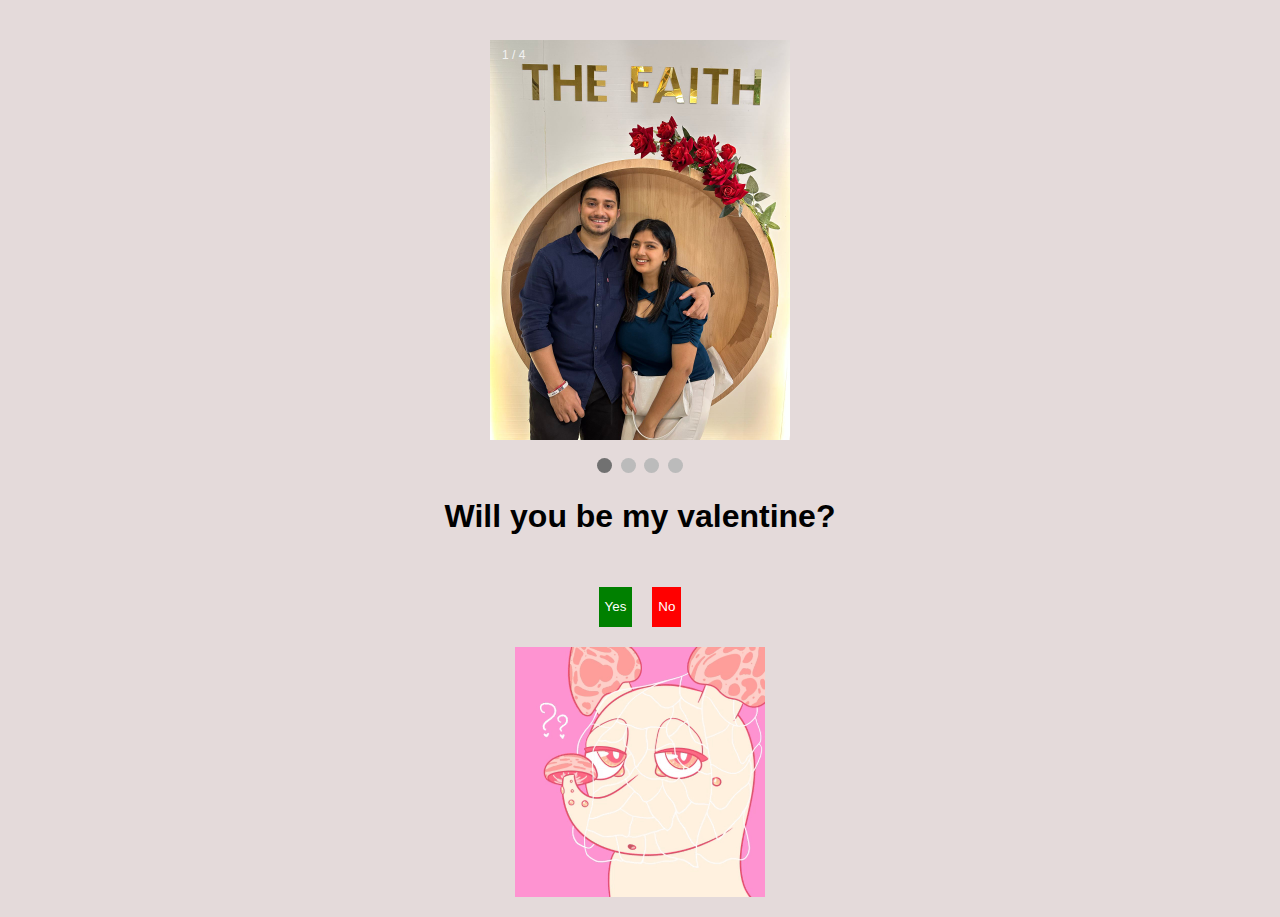
<file: index1.html>
<!DOCTYPE html>
<html lang="en">
  <head>
    <meta charset="UTF-8" />
    <meta name="viewport" content="width=device-width, initial-scale=1.0" />
    <title>Import Question</title>
    <link rel="stylesheet" href="./public/css/style.css" />
  </head>
  <body>
    <div class="container">
    
      <div class="slides">
      <div class="slideshow-container">

        <div class="mySlides fade">
          <div class="numbertext">1 / 4</div>
          <img src="image.jpeg" style="width:100%">
        </div>
        
        <div class="mySlides fade">
          <div class="numbertext">2 / 4</div>
          <img src="image1.jpeg" style="width:100%">
        </div>
        
        <div class="mySlides fade">
          <div class="numbertext">3 / 4</div>
          <img src="image2.jpeg" style="width:100%">
        </div>

        <div class="mySlides fade">
          <div class="numbertext">4 / 4</div>
          <img src="image3.jpeg" style="width:100%">
        </div>
        
        
        </div>
      
        <br>
        
        <div style="text-align:center">
          <span class="dot" onclick="currentSlide(1)"></span> 
          <span class="dot" onclick="currentSlide(2)"></span> 
          <span class="dot" onclick="currentSlide(3)"></span> 
          <span class="dot" onclick="currentSlide(4)"></span> 
        </div>
      </div>
      <h1 id="question-heading">Will you be my valentine?</h1>
      <div class="buttons">
        <button id="yes-button"><p>Yes</p></button>
        <button id="no-button"><p>No</p></button>
      </div>
      <div class="message">
        <h2 id="success-message">Yepppie, see you sooonnn :3</h2>
       </div>
          <div class="banner-gif">
        <img id="banner" src="./public/images/mid.gif" alt="banner" />
      </div>
      </div>
    </div>
    <script src="./public/js/script.js"></script>
  </body>
</html>
</file>
<file: public/css/style.css>
body {
    background-color: rgb(228, 218, 218);
    font-family: Arial, sans-serif;
    margin: 0;
    padding: 0;
    display: flex;
    justify-content: center;
    align-items: center;
    flex-direction: column;
}

#heartspan{align-content: center;text-align: center;margin: 20px;}
* {box-sizing: border-box}
body {font-family: Verdana, sans-serif; margin:0}
.mySlides {display: none}
img {vertical-align: middle;
height: 400px;}

/* Slideshow container */
.slideshow-container {
  max-width: 1000px;
  position: relative;
  margin: auto;
}

/* Next & previous buttons */
.prev, .next {
  cursor: pointer;
  position: absolute;
  top: 50%;
  width: auto;
  padding: 16px;
  margin-top: 200px;
  color: white;
  font-weight: bold;
  font-size: 18px;
  transition: 0.6s ease;
  border-radius: 0 3px 3px 0;
  user-select: none;
}
.prev{
    margin-left:-92px ;
}
/* Position the "next button" to the right */
.next {
  margin-right: 40%;
  border-radius: 3px 0 0 3px;
}

/* On hover, add a black background color with a little bit see-through */
.prev:hover, .next:hover {
  background-color: rgba(0,0,0,0.8);
}

/* Caption text */
.text {
  color: #f2f2f2;
  font-size: 15px;
  padding: 8px 12px;
  position: absolute;
  bottom: 8px;
  width: 100%;
  text-align: center;
}

/* Number text (1/3 etc) */
.numbertext {
  color: #f2f2f2;
  font-size: 12px;
  padding: 8px 12px;
  position: absolute;
  top: 0;
}

/* The dots/bullets/indicators */
.dot {
  cursor: pointer;
  height: 15px;
  width: 15px;
  margin: 0 2px;
  background-color: #bbb;
  border-radius: 50%;
  display: inline-block;
  transition: background-color 0.6s ease;
}

.active, .dot:hover {
  background-color: #717171;
}

/* Fading animation */
.fade {
  animation-name: fade;
  animation-duration: 1.5s;
}

@keyframes fade {
  from {opacity: .4} 
  to {opacity: 1}
}

/* On smaller screens, decrease text size */
@media only screen and (max-width: 300px) {
  .prev, .next,.text {font-size: 11px}
}

.buttons {
    display: flex;
    justify-content: center;
    margin-top: 20px;
    flex-direction: row;
    align-items: end;
    flex-wrap: wrap;
}

#no-button {
    margin: 0 10px;
    color: white;
    background-color: red;
    height: 40px !important;
    width: auto;
    border: none;
    cursor: pointer;
    margin-top: 10px;

    p {
        margin: 0;
        object-fit: contain;
    }
}

#yes-button {
    margin: 0 10px;
    color: white;
    border: none;
    background-color: green;
    cursor: pointer;
    height: 40px;

    p {
        margin: 0;
        object-fit: contain;
    }
}

/* Make responsive for mobile */
@media (max-width: 768px) {
    body {
        padding: 0 20px;
    }
}

.container {
    display: flex;
    justify-content: center;
    align-items: center;
    flex-direction: column;
    margin-top: 20px;
    padding: 20px;
    text-align: center;
}

.message {
    display: none;
}

.banner-gif {
    width: 100%;
    height: auto;
    margin-top: 20px;

    img {
        width: auto;
        height: 250px;
    }
}

.language-selector {
    margin-top: 30px;
    position: unset;
    font-family: Arial, sans-serif;
    display: flex;
    flex-direction: row;
    justify-content: center;
    align-items: center;
    width: 100%;
}

.language-selector label {
    margin-right: 10px;
}

.language-selector select {
    padding: 5px;
    border: 1px solid #ccc;
    font-size: 16px;
}

.creator {
    text-decoration: none;
    color: #333;
}

.creator:visited {
    text-decoration: none;
    color: #333;
}

.creator:hover {
    text-decoration: underline;
    color: #555;
}

/* CSS For Mobile */
@media (max-width: 768px) {
    .language-selector {
        position: unset;
        margin-top: 30px;
        font-family: Arial, sans-serif;
        display: flex;
        flex-direction: row;
        justify-content: center;
        align-items: center;
        width: 100%;
    }
}
</file>
